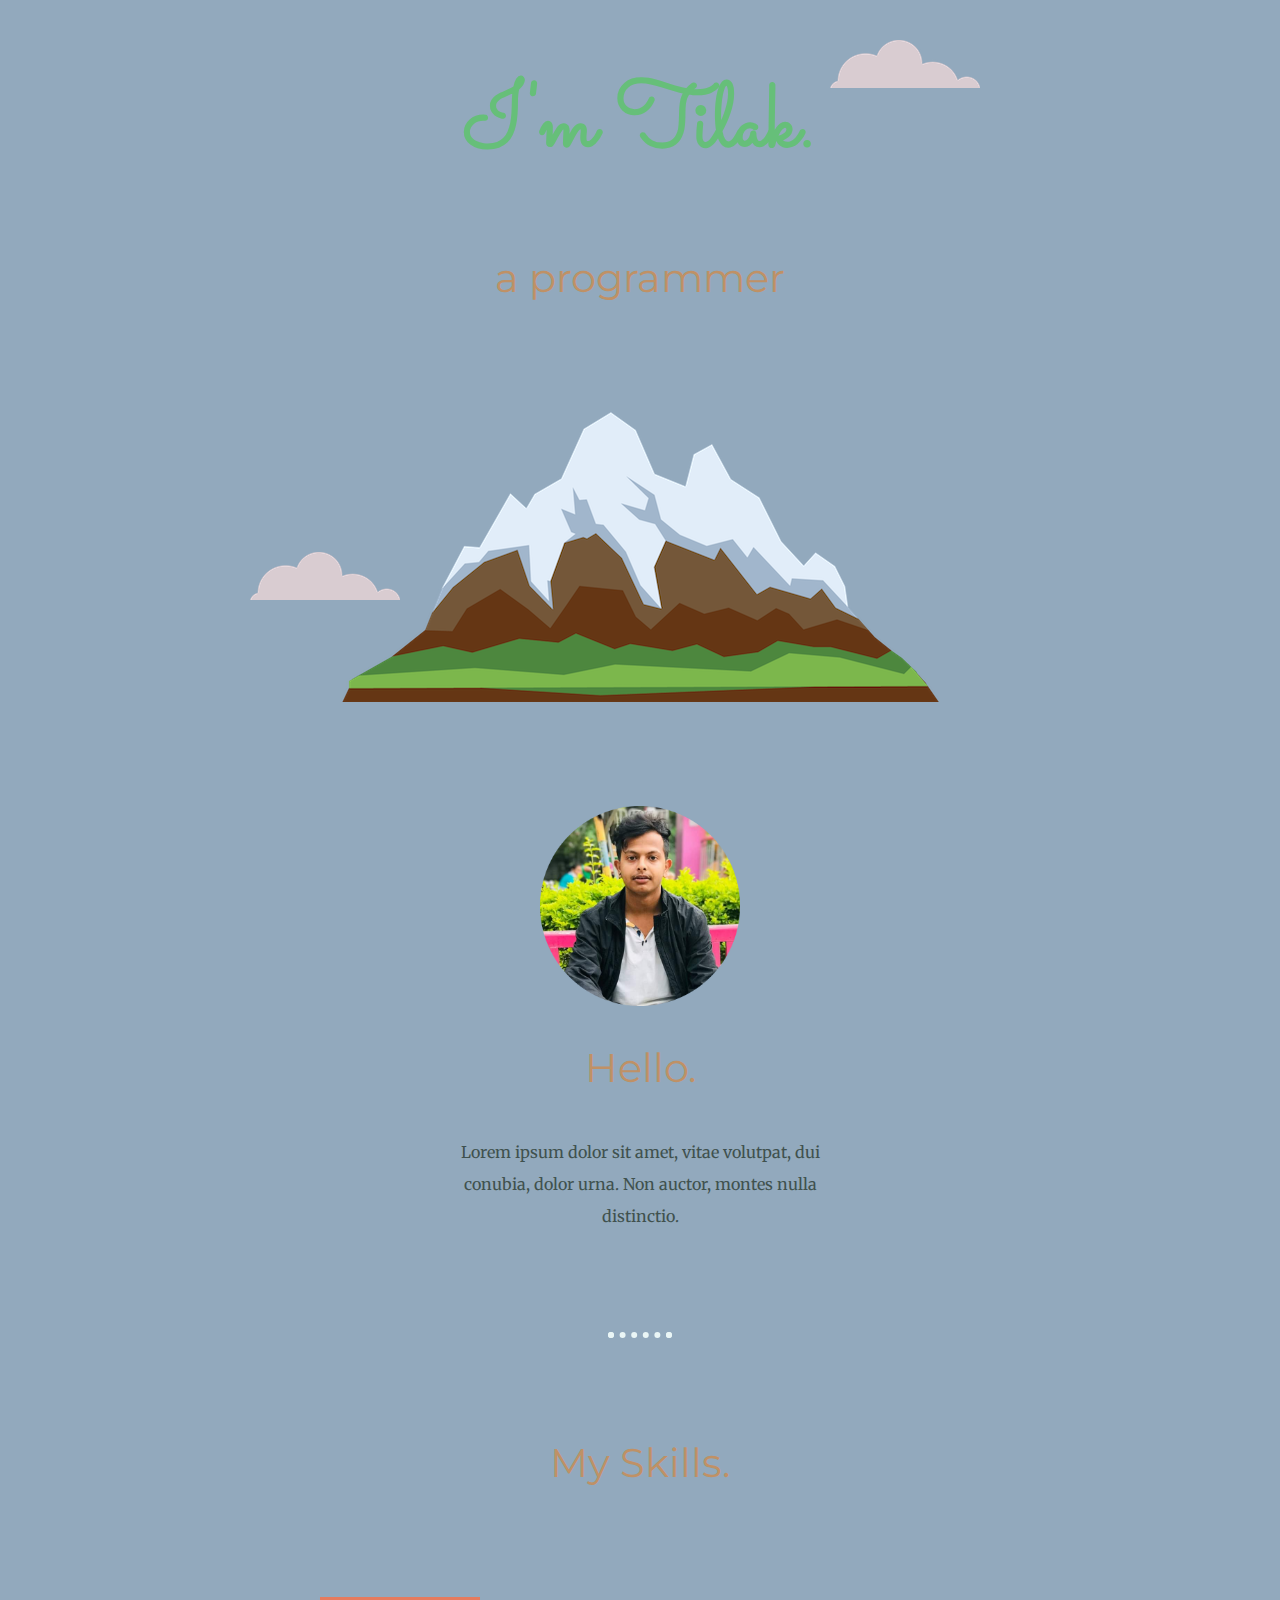
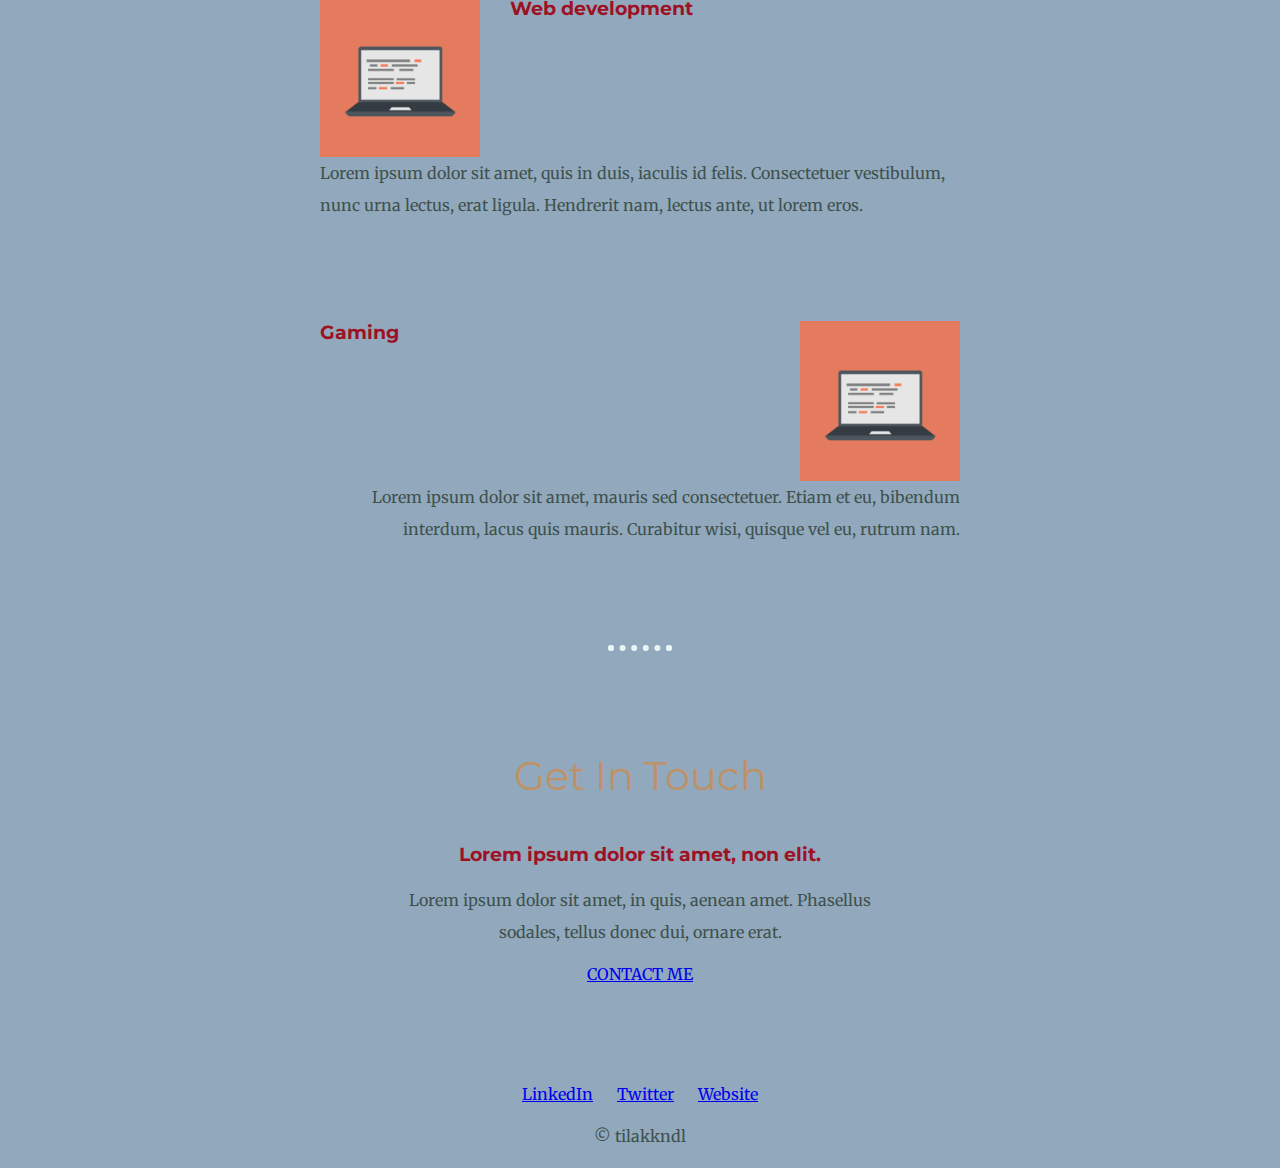
<file: index.html>
<!DOCTYPE html>
<html lang="en">
<head>
    <meta charset="UTF-8">
    <meta http-equiv="X-UA-Compatible" content="IE=edge">
    <meta name="viewport" content="width=device-width, initial-scale=1.0">
    <title>Tilak Kandel</title>
    <link rel="stylesheet" href="css/style.css">
    <link rel="icon" href="favicon_io/favicon.ico">
    <link rel="preconnect" href="https://fonts.googleapis.com">
<link rel="preconnect" href="https://fonts.gstatic.com" crossorigin>
<link href="https://fonts.googleapis.com/css2?family=Baloo+Bhai+2:wght@400;500&family=Lato&family=Merriweather&family=Montserrat&family=Sacramento&display=swap" rel="stylesheet">
</head>
<body>
    <div class="top-container">
    <img src="image/cloud.png" class="top-cloud" alt="">
    <div>
        <h1>I'm Tilak.</h1>
    <h2>a programmer</h2>
    </div>
    <img src="image/cloud.png" class="bottom-cloud" alt="">
    <img src="image/mountain.png" class="mountain" alt="">
    </div>
    <div class="middle-container">
        <div class="profile">
          <img src="image/myPhoto.png" alt="">
          <h2>Hello.</h2>
          <p class="intro">Lorem ipsum dolor sit amet, vitae volutpat, dui conubia, dolor urna. Non auctor, montes nulla distinctio.</p>
        </div>
        <hr>
        <div class="skills">
          <h2>My Skills.</h2>
          <div class="skill-row">
            <img class="skill1" src="image/computer.png" alt="">
            <h3>Web development</h3>
            <p class="forclear">Lorem ipsum dolor sit amet, quis in duis, iaculis id felis. Consectetuer vestibulum, nunc urna lectus, erat ligula. Hendrerit nam, lectus ante, ut lorem eros.</p>
          </div>
          <div class="skill-row">
            <img class="skill2" src="image/computer.png" alt="">
            <h3>Gaming</h3>
            <p class="for">Lorem ipsum dolor sit amet, mauris sed consectetuer. Etiam et eu, bibendum interdum, lacus quis mauris. Curabitur wisi, quisque vel eu, rutrum nam.</p>
          </div>
        </div>
        <hr>
        <div class="contact-me">
          <h2>Get In Touch</h2>
          <h3>Lorem ipsum dolor sit amet, non elit.</h3>
          <p>Lorem ipsum dolor sit amet, in quis, aenean amet. Phasellus sodales, tellus donec dui, ornare erat.</p>
          <a class="btn" href="mailto:name@email.com">CONTACT ME</a>
        </div>
      </div>
      
      
      <div class="bottom-container">
        <a class="footer-link" href="https://www.linkedin.com/">LinkedIn</a>
        <a class="footer-link" href="https://twitter.com/">Twitter</a>
        <a class="footer-link" href="https://www.google.com/">Website</a>
        <p>© tilakkndl</p>
      </div>
      
</body>
</html>
</file>
<file: css/style.css>
body{
    margin: 0;
    text-align: center;
    background: #92A9BD;
    font-family: 'Merriweather', serif;
    color: #40514E;
}

h1{
   margin-top: 50px auto 0 auto;
   font-family: 'Sacramento', cursive;
   font-size: 5.645rem;
   color: #66bf79;
}

h2{
    font-family: 'Montserrat', sans-serif;
    font-size: 2.5rem;
    color: #bf9166;
    font-weight: normal;
    padding-bottom: 10px;
}
h3{
    font-family: 'Montserrat', sans-serif;
    color: #9e1124;
}

hr{
    border: 6px dotted #EAF6F6;
    border-bottom: none;
    width: 4%;
    margin: 100px auto;
}

.bottom-cloud{
    position: absolute;
    left: 250px;
    bottom: 300px;
}

.top-cloud{
    position: absolute;
    right: 300px;
    top: 40px;
}

.top-container{
    margin-top: 55px;
}

.skill-row{
    width: 50%;
    margin: 100px auto;
    text-align: left;
   
}
.skill1{
    width: 25%;
    margin-right: 30px;
    float: left;
}
.skill2{
    width: 25%;
    margin-left: 30px;
    float: right;
}
.forclear{
    clear: left;
}
.for{
    clear: right;
    text-align: right;
}


.middle-container{
    margin: 100px 0;
}

.intro{
    width: 30%;
    margin: auto;
}

p{
 line-height: 2;
}

.contact-me{
    width: 40%;
    margin: 40px auto 60px;
}

.profile img{
    width: 200px;
}

.footer-link{
    padding: 10px;
}
</file>
